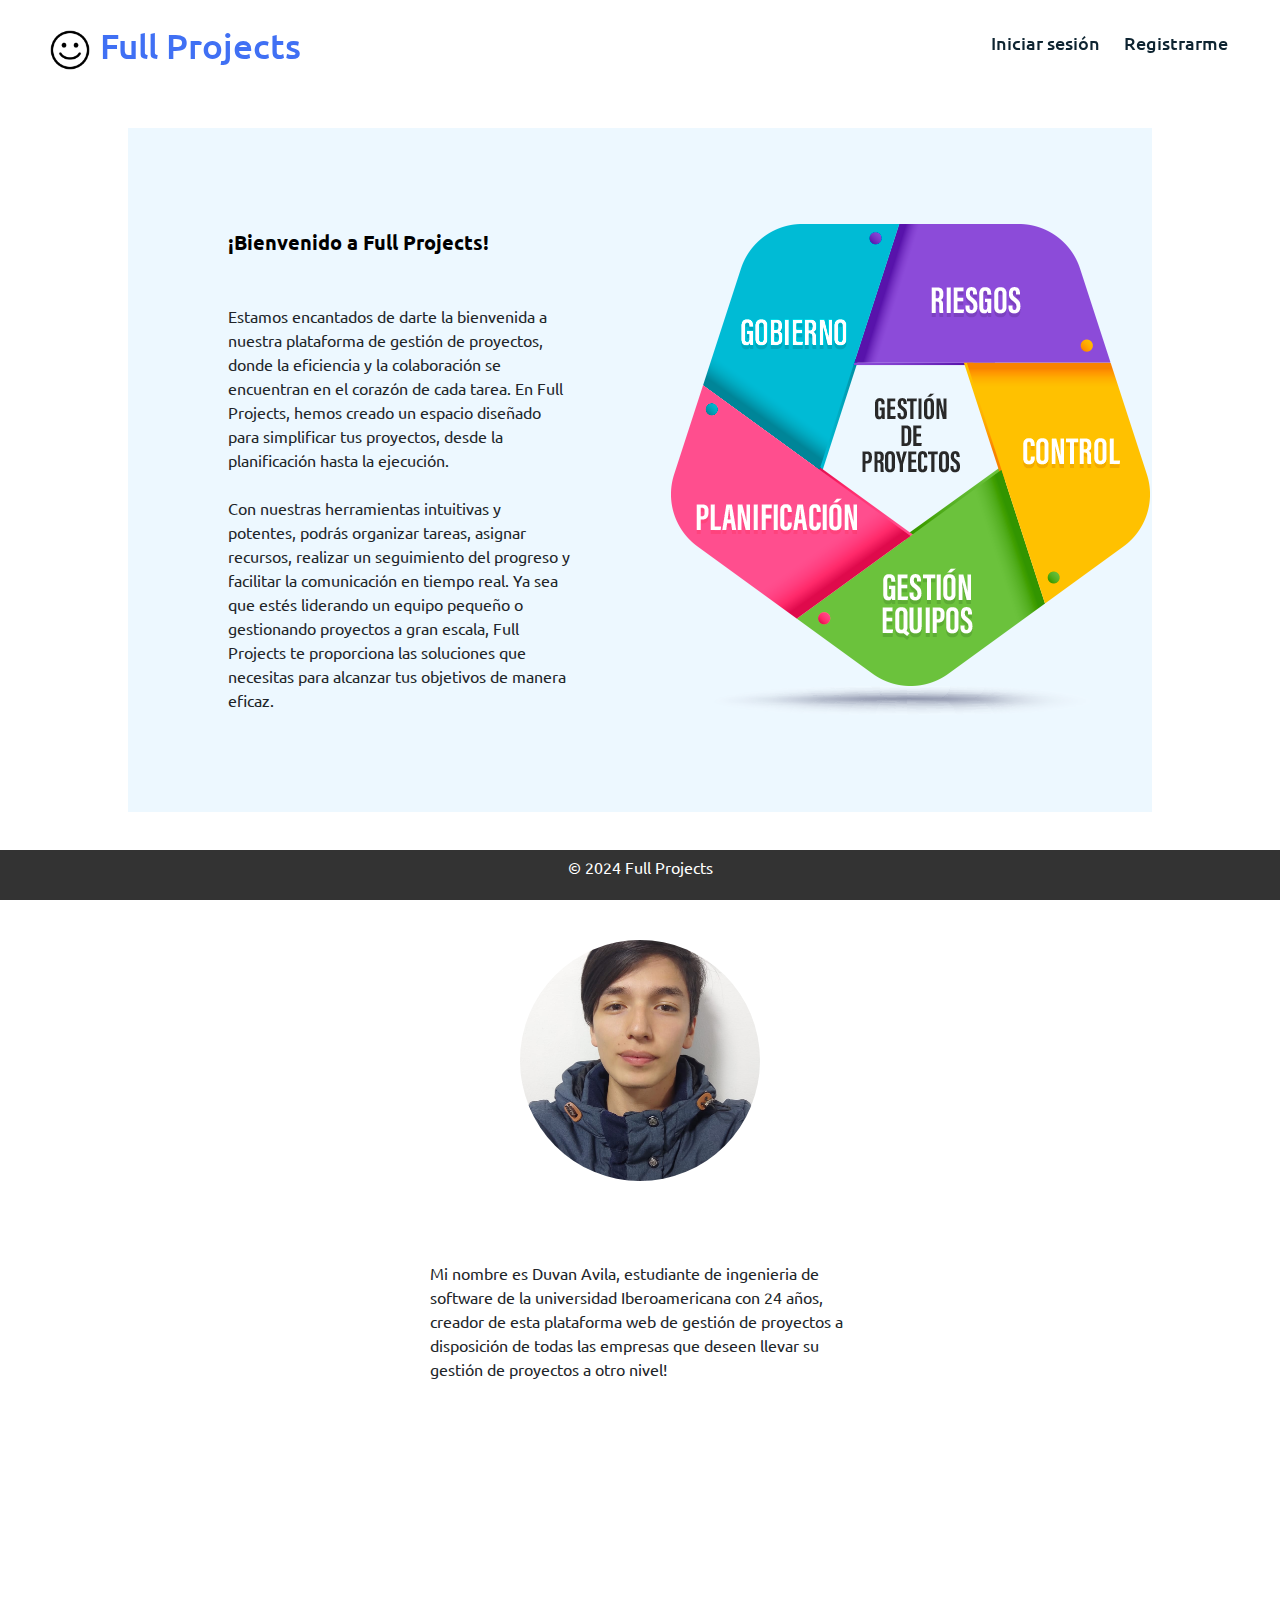
<file: index.html>
<!DOCTYPE html>
<html lang="en">

<head>
  <meta charset="UTF-8">
  <meta name="viewport" content="width=device-width, initial-scale=1.0">
  <title>Full Projects</title>
  <link rel="shortcut icon" href="logo full projects.png">
  <link rel="stylesheet" href="styles.css">
  <link rel="stylesheet" href="https://cdn.jsdelivr.net/npm/bootstrap@4.3.1/dist/css/bootstrap.min.css"
    integrity="sha384-ggOyR0iXCbMQv3Xipma34MD+dH/1fQ784/j6cY/iJTQUOhcWr7x9JvoRxT2MZw1T" crossorigin="anonymous">

</head>

<body>
  <nav>
    <div class="nav-content">
      <div class="logo">
        <a href="index.html"><img src="logo full projects.png" style="max-width: 40px; margin: 10px;" alt="">Full Projects</a>
      </div>
      <ul class="nav-links">
        <li><a href="login.html">Iniciar sesión</a></li>
        <li><a href="registro.html">Registrarme</a></li>

      </ul>
    </div>
  </nav>
  
  <div class="contenedor">

    <div class="columna1">
      <div class="title">¡Bienvenido a Full Projects!</div>
      <br>
      <br>
      Estamos encantados de darte la bienvenida a nuestra plataforma de gestión
      de proyectos, donde la eficiencia y la colaboración se encuentran en el
      corazón de cada tarea. En Full Projects, hemos creado un espacio diseñado
      para simplificar tus proyectos, desde la planificación hasta la ejecución.
      <br>
      <br>
      Con nuestras herramientas intuitivas y potentes, podrás organizar tareas,
      asignar recursos, realizar un seguimiento del progreso y facilitar la
      comunicación en tiempo real. Ya sea que estés liderando un equipo pequeño
      o gestionando proyectos a gran escala, Full Projects te proporciona las
      soluciones que necesitas para alcanzar tus objetivos de manera eficaz.
    </div>
    <div class="columna2"><img src="gestionProyectos.png" alt="" style="max-width: 100%;"></div>

  </div>


  <div class="container" style="max-width: 100vh;">
    <div class="row">
      <div class="col-12" style="display: flex; justify-content: center;">
        <img src="foto.jpg" style="max-width: 15rem; border-radius: 50%;" alt="">
      </div>
    </div>
    <div class="row">
      <div class="col-6" style="display: flex; justify-content: center;">
        <p>Mi nombre es Duvan Avila, estudiante de ingenieria de software de la universidad
          Iberoamericana con 24 años, creador de esta plataforma web de gestión de proyectos a disposición
          de todas las empresas que deseen llevar su gestión de proyectos a otro nivel!
        </p>
      </div>
      <iframe width="560" height="315" src="https://www.youtube.com/embed/3HIy9nvsvrk?si=2CV_1XFWMK8xnEXE"
        title="YouTube video player" frameborder="0"
        allow="accelerometer; autoplay; clipboard-write; encrypted-media; gyroscope; picture-in-picture; web-share"
        allowfullscreen></iframe>
    </div>
  </div>

  <footer>
    <p>&copy; 2024 Full Projects</p>
  </footer>

  <script src="https://code.jquery.com/jquery-3.3.1.slim.min.js"
    integrity="sha384-q8i/X+965DzO0rT7abK41JStQIAqVgRVzpbzo5smXKp4YfRvH+8abtTE1Pi6jizo"
    crossorigin="anonymous"></script>
  <script src="https://cdn.jsdelivr.net/npm/popper.js@1.14.7/dist/umd/popper.min.js"
    integrity="sha384-UO2eT0CpHqdSJQ6hJty5KVphtPhzWj9WO1clHTMGa3JDZwrnQq4sF86dIHNDz0W1"
    crossorigin="anonymous"></script>
  <script src="https://cdn.jsdelivr.net/npm/bootstrap@4.3.1/dist/js/bootstrap.min.js"
    integrity="sha384-JjSmVgyd0p3pXB1rRibZUAYoIIy6OrQ6VrjIEaFf/nJGzIxFDsf4x0xIM+B07jRM"
    crossorigin="anonymous"></script>
  <script>
    let nav = document.querySelector("nav");
    window.onscroll = function () {
      if (document.documentElement.scrollTop > 20) {
        nav.classList.add("sticky");
      } else {
        nav.classList.remove("sticky");
      }
    }
  </script>
</body>

</html>
</file>
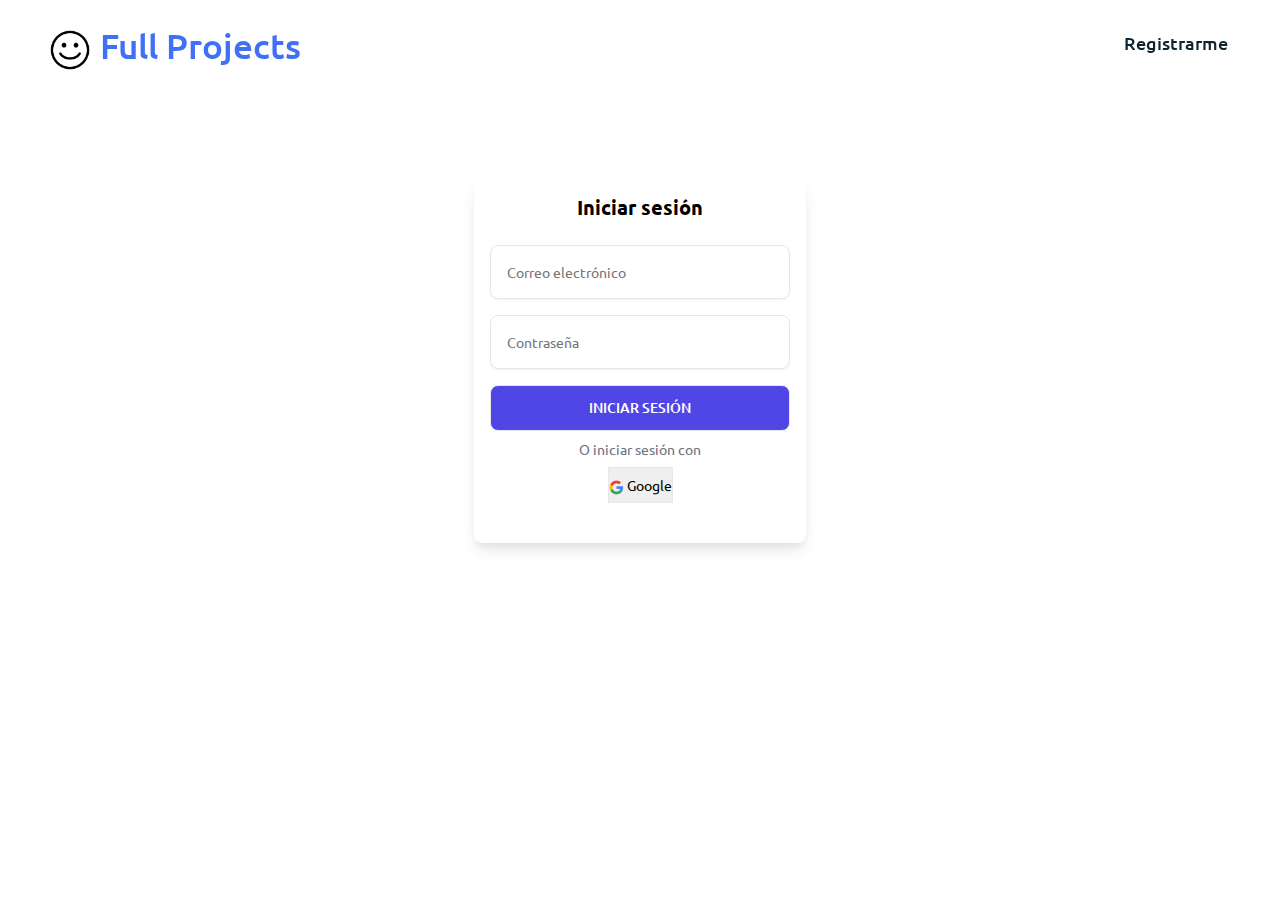
<file: login.html>
<!DOCTYPE html>
<html lang="en">

<head>
  <meta charset="UTF-8">
  <meta name="viewport" content="width=device-width, initial-scale=1.0">
  <title>Login</title>
  <link rel="shortcut icon" href="logo full projects.png">
  <link rel="stylesheet" href="loginRegistro.css">
  <link rel="stylesheet" href="https://cdn.jsdelivr.net/npm/bootstrap@4.3.1/dist/css/bootstrap.min.css"
    integrity="sha384-ggOyR0iXCbMQv3Xipma34MD+dH/1fQ784/j6cY/iJTQUOhcWr7x9JvoRxT2MZw1T" crossorigin="anonymous">

</head>

<body>
  <nav>
    <div class="nav-content">
      <div class="logo">
        <a href="index.html"><img src="logo full projects.png" style="max-width: 40px; margin: 10px;" alt="">Full Projects</a>
      </div>
      <ul class="nav-links">
     
        
        <li><a href="registro.html">Registrarme</a></li>

      </ul>
    </div>
  </nav>
  
<div class="containerForm">
  
  <form class="form">
    <p class="form-title">Iniciar sesión</p>
    <div class="input-container">
      <input type="email" placeholder="Correo electrónico">
      <span>
      </span>
    </div>
    <div class="input-container">
      <input type="password" placeholder="Contraseña">
    </div>
    <button type="submit"  class="submit">
      <a href="proyectos.html" style="color: #fff;">Iniciar sesión</a>
    </button>

    <p class="signup-link">
      O iniciar sesión con <br>
      <button type="submit"  class="google">
        <img src="google.png" class="imagen-google">
        Google
      </button>
    </p>
  </form>


  <script src="https://code.jquery.com/jquery-3.3.1.slim.min.js"
    integrity="sha384-q8i/X+965DzO0rT7abK41JStQIAqVgRVzpbzo5smXKp4YfRvH+8abtTE1Pi6jizo"
    crossorigin="anonymous"></script>
  <script src="https://cdn.jsdelivr.net/npm/popper.js@1.14.7/dist/umd/popper.min.js"
    integrity="sha384-UO2eT0CpHqdSJQ6hJty5KVphtPhzWj9WO1clHTMGa3JDZwrnQq4sF86dIHNDz0W1"
    crossorigin="anonymous"></script>
  <script src="https://cdn.jsdelivr.net/npm/bootstrap@4.3.1/dist/js/bootstrap.min.js"
    integrity="sha384-JjSmVgyd0p3pXB1rRibZUAYoIIy6OrQ6VrjIEaFf/nJGzIxFDsf4x0xIM+B07jRM"
    crossorigin="anonymous"></script>

</div>


</body>

</html>
</file>
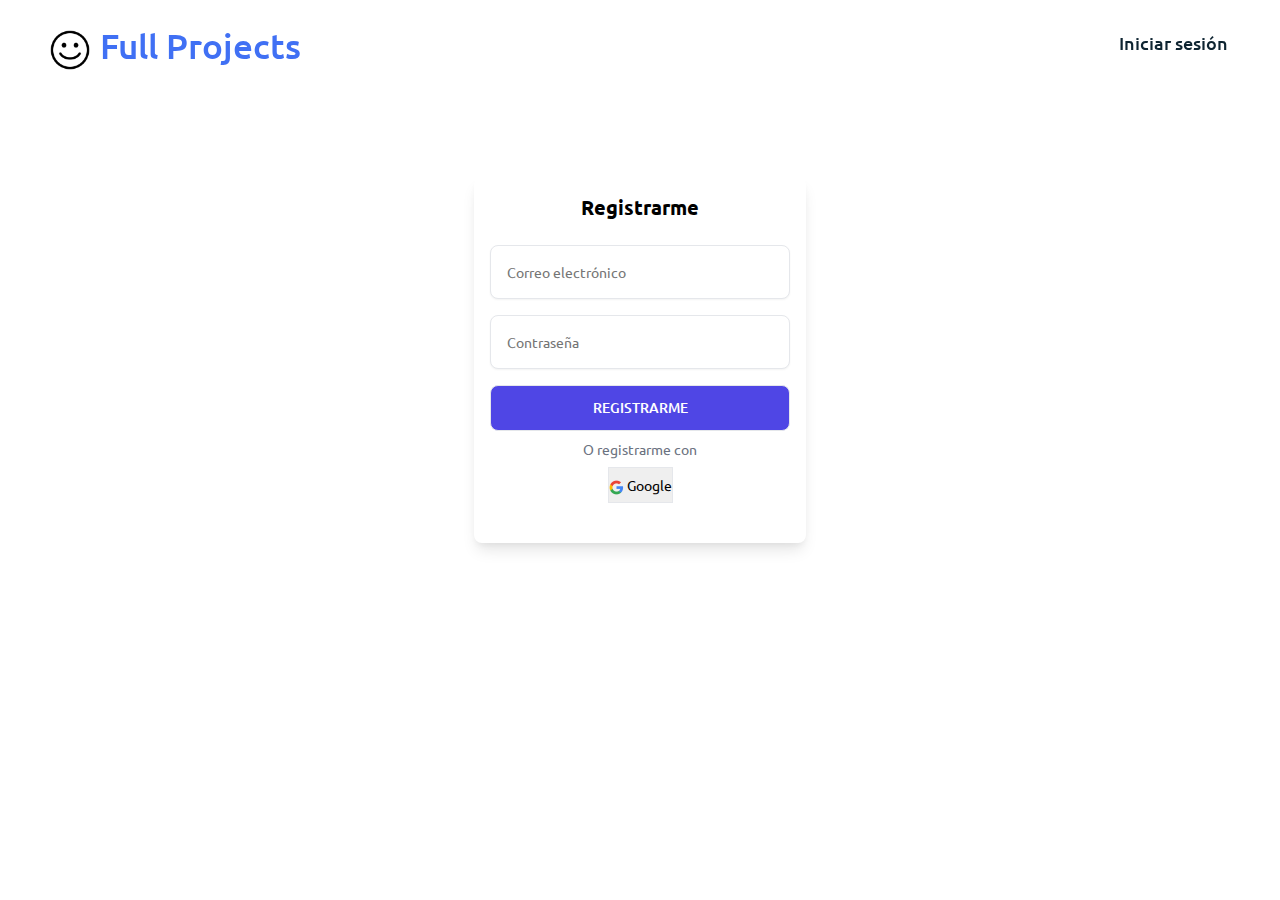
<file: registro.html>
<!DOCTYPE html>
<html lang="en">

<head>
  <meta charset="UTF-8">
  <meta name="viewport" content="width=device-width, initial-scale=1.0">
  <title>Registro</title>
  <link rel="shortcut icon" href="logo full projects.png">
  <link rel="stylesheet" href="loginRegistro.css">
  <link rel="stylesheet" href="https://cdn.jsdelivr.net/npm/bootstrap@4.3.1/dist/css/bootstrap.min.css"
    integrity="sha384-ggOyR0iXCbMQv3Xipma34MD+dH/1fQ784/j6cY/iJTQUOhcWr7x9JvoRxT2MZw1T" crossorigin="anonymous">

</head>

<body>
  <nav>
    <div class="nav-content">
      <div class="logo">
        <a href="index.html"><img src="logo full projects.png" style="max-width: 40px; margin: 10px;" alt="">Full Projects</a>
      </div>
      <ul class="nav-links">
     
        
        <li><a href="login.html">Iniciar sesión</a></li>

      </ul>
    </div>
  </nav>
<div class="containerForm">
  
  <form class="form">
    <p class="form-title">Registrarme</p>
    <div class="input-container">
      <input type="email" placeholder="Correo electrónico">
      <span>
      </span>
    </div>
    <div class="input-container">
      <input type="password" placeholder="Contraseña">
    </div>
    <button type="submit" class="submit">
      Registrarme
    </button>

    <p class="signup-link">
      O registrarme con <br>
      <button type="submit" class="google">
        <img src="google.png" class="imagen-google">
        Google
      </button>
    </p>
  </form>


  <script src="https://code.jquery.com/jquery-3.3.1.slim.min.js"
    integrity="sha384-q8i/X+965DzO0rT7abK41JStQIAqVgRVzpbzo5smXKp4YfRvH+8abtTE1Pi6jizo"
    crossorigin="anonymous"></script>
  <script src="https://cdn.jsdelivr.net/npm/popper.js@1.14.7/dist/umd/popper.min.js"
    integrity="sha384-UO2eT0CpHqdSJQ6hJty5KVphtPhzWj9WO1clHTMGa3JDZwrnQq4sF86dIHNDz0W1"
    crossorigin="anonymous"></script>
  <script src="https://cdn.jsdelivr.net/npm/bootstrap@4.3.1/dist/js/bootstrap.min.js"
    integrity="sha384-JjSmVgyd0p3pXB1rRibZUAYoIIy6OrQ6VrjIEaFf/nJGzIxFDsf4x0xIM+B07jRM"
    crossorigin="anonymous"></script>
</div>


</body>

</html>
</file>
<file: styles.css>
@import url('https://fonts.googleapis.com/css2?family=Poppins:wght@400;500;600;700&family=Ubuntu:wght@400;500;700&display=swap');

* {
    margin: 0;
    padding: 0;
    box-sizing: border-box;
    text-decoration: none;
    font-family: 'Ubuntu', sans-serif;
    /* background-color: #5faab1; */
}
a{
    text-decoration: none!important;
}
.itemImagen {
    text-align: center;
    display: flex;
    justify-content: center;
    align-items: center;
}

.item {
    text-align: center;
    display: flex;
    align-items: center;
    font-size: 1rem;
    line-height: 1.75rem;
    font-weight: 600;
    text-align: center;
    color: #000;
}

.containerHeader {
    display: grid;
    grid-template-columns: 100px 1fr;
    grid-template-rows: 100px;
}

.google {
    height: 36px;
}

.imagen-google {
    max-width: 15px;
}



.contenedor {
    margin: 8rem;
    display: flex;
    flex-wrap: wrap;
    /* max-width: 100vh; */
    justify-content: center;
    align-items: center;
    background-color: #edf8ff;
}

.row {
    margin: 5rem;
    display: flex;
    flex-wrap: wrap;
    /* max-width: 100vh; */
    justify-content: center;
    align-items: center;
}

/* Estilos para las columnas */
.columna1 {
    flex: 1;
    /* padding: 10px; */
    /* border: 5px solid #ddd; */
    /* box-sizing: border-box; */
    margin: 100px;
}

.title {
    font-size: 1.25rem;
    line-height: 1.75rem;
    font-weight: 600;
    text-align: start;
    color: #000;
}

footer {
    background-color: #333;
    color: #fff;
    padding: 5px;
    text-align: center;
    position: fixed;
    bottom: 0;
    width: 100%;
}












nav {
    position: fixed;
    top: 0;
    left: 0;
    width: 100%;
    padding: 20px;
    transition: all 0.4s ease;
}

nav.sticky {
    padding: 15px 20px;
    background: #83d3ff;
    box-shadow: 0 5px 10px rgba(0, 0, 0, 0.1);
}

nav .nav-content {
    height: 100%;
    max-width: 1200px;
    margin: auto;
    display: flex;
    align-items: center;
    justify-content: space-between;
}

nav .logo a {
    font-weight: 500;
    font-size: 35px;
    color: #4070f4;
}

nav.sticky .logo a {
    color: #fff;
}

.nav-content .nav-links {
    display: flex;
}

.nav-content .nav-links li {
    list-style: none;
    margin: 0 8px;
}

.nav-links li a {
    text-decoration: none;
    color: #0E2431;
    font-size: 18px;
    font-weight: 500;
    padding: 10px 4px;
    transition: all 0.3s ease;
}

.nav-links li a:hover {
    color: #4070f4;
}

nav.sticky .nav-links li a {
    color: #fff;
    transition: all 0.4s ease;
}

nav.sticky .nav-links li a:hover {
    color: #0E2431;
}
</file>
<file: loginRegistro.css>
@import url('https://fonts.googleapis.com/css2?family=Poppins:wght@400;500;600;700&family=Ubuntu:wght@400;500;700&display=swap');

* {
    margin: 0;
    padding: 0;
    box-sizing: border-box;
    text-decoration: none;
    font-family: 'Ubuntu', sans-serif;
    /* background-color: #5faab1; */
}
a{
  text-decoration: none!important;
}
.itemImagen{
  text-align: center;
  display: flex;
  justify-content: center;
  align-items: center;
}
.item{
  text-align: center;
  display: flex;
  align-items: center;
  font-size: 1rem;
  line-height: 1.75rem;
  font-weight: 600;
  text-align: center;
  color: #000;
}

.container {
  display: grid;
  grid-template-columns: 100px 1fr;
  grid-template-rows: 100px;
}

.containerForm {
  display: flex;
  align-items: center;
  justify-content: center;
  height: 80vh;
}

.form {
  background-color: #fff;
  display: block;
  padding: 1rem;
  max-width: 350px;
  border-radius: 0.5rem;
  box-shadow: 0 10px 15px -3px rgba(0, 0, 0, 0.1), 0 4px 6px -2px rgba(0, 0, 0, 0.05);

}

.form-title {
  font-size: 1.25rem;
  line-height: 1.75rem;
  font-weight: 600;
  text-align: center;
  color: #000;
}


.input-container {
  position: relative;
}

.input-container input,
.form button {
  outline: none;
  border: 1px solid #e5e7eb;
  margin: 8px 0;
}

.input-container input {
  background-color: #fff;
  padding: 1rem;
  padding-right: 3rem;
  font-size: 0.875rem;
  line-height: 1.25rem;
  width: 300px;
  border-radius: 0.5rem;
  box-shadow: 0 1px 2px 0 rgba(0, 0, 0, 0.05);
}

.submit {
  display: block;
  padding-top: 0.75rem;
  padding-bottom: 0.75rem;
  padding-left: 1.25rem;
  padding-right: 1.25rem;
  background-color: #4F46E5;
  color: #ffffff;
  font-size: 0.875rem;
  line-height: 1.25rem;
  font-weight: 500;
  width: 100%;
  border-radius: 0.5rem;
  text-transform: uppercase;
}

.signup-link {
  color: #6B7280;
  font-size: 0.875rem;
  line-height: 1.25rem;
  text-align: center;
}

.signup-link a {
  text-decoration: underline;
}


.google {
  height: 36px;
}

.imagen-google {
  max-width: 15px;
}





nav {
  position: fixed;
  top: 0;
  left: 0;
  width: 100%;
  padding: 20px;
  transition: all 0.4s ease;
}

nav.sticky {
  padding: 15px 20px;
  background: #83d3ff;
  box-shadow: 0 5px 10px rgba(0, 0, 0, 0.1);
}

nav .nav-content {
  height: 100%;
  max-width: 1200px;
  margin: auto;
  display: flex;
  align-items: center;
  justify-content: space-between;
}

nav .logo a {
  font-weight: 500;
  font-size: 35px;
  color: #4070f4;
}

nav.sticky .logo a {
  color: #fff;
}

.nav-content .nav-links {
  display: flex;
}

.nav-content .nav-links li {
  list-style: none;
  margin: 0 8px;
}

.nav-links li a {
  text-decoration: none;
  color: #0E2431;
  font-size: 18px;
  font-weight: 500;
  padding: 10px 4px;
  transition: all 0.3s ease;
}

.nav-links li a:hover {
  color: #4070f4;
}

nav.sticky .nav-links li a {
  color: #fff;
  transition: all 0.4s ease;
}

nav.sticky .nav-links li a:hover {
  color: #0E2431;
}
</file>
